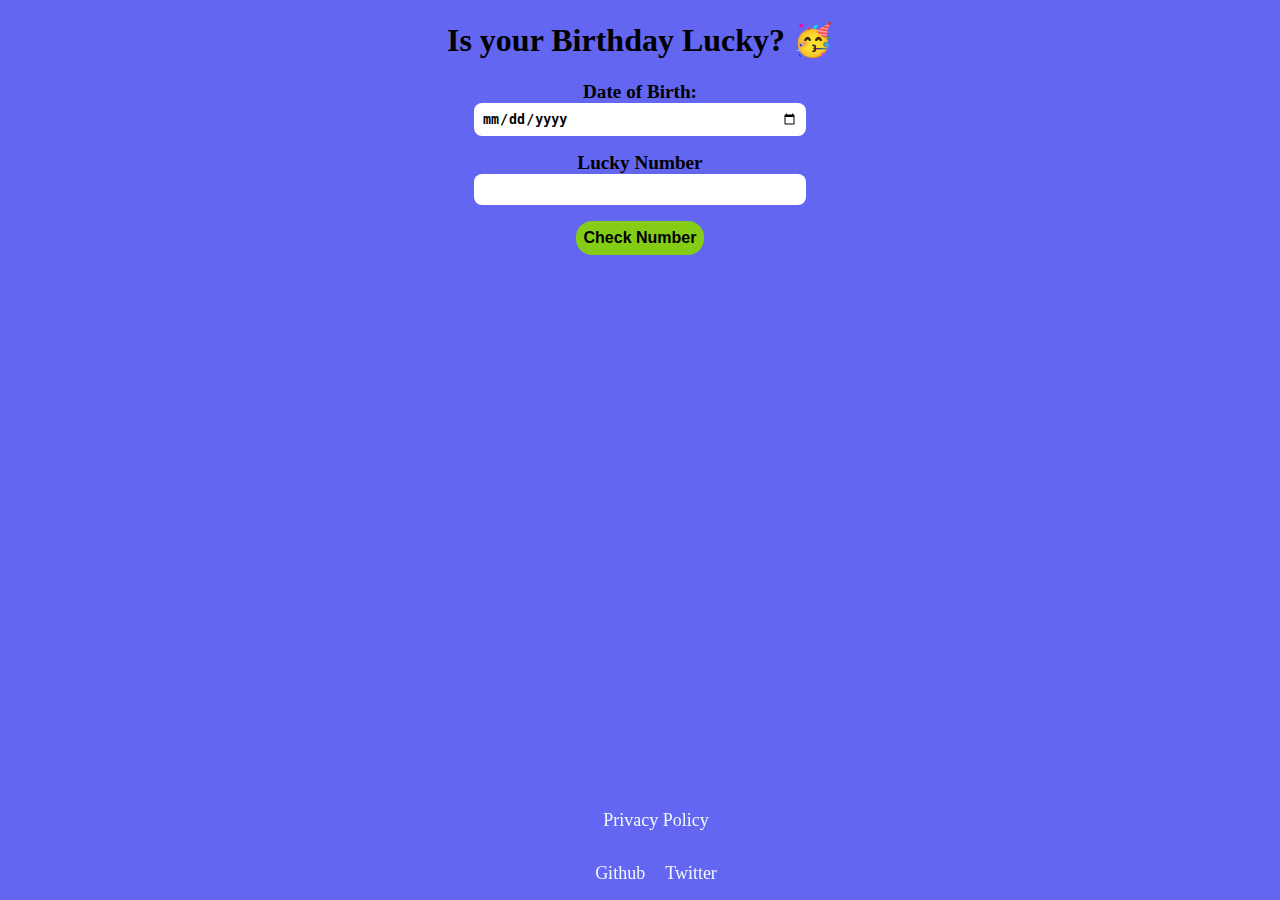
<file: index.html>
<!DOCTYPE html>
<html lang="en">
<head>
    <meta charset="UTF-8">
    <meta http-equiv="X-UA-Compatible" content="IE=edge">
    <meta name="viewport" content="width=device-width, initial-scale=1.0">
    <link rel="stylesheet" href="./style.css">
    <title>Lucky BirthDay</title>
</head>
<body>
    <h1>Is your Birthday Lucky? 🥳</h1>
    <div class="container">
        <label for="date-of-birth">Date of Birth:</label>
        <input id = "date-of-birth" type="date">
        <label for="lucky-number">Lucky Number</label>
        <input type="number" id="lucky-number">
        <button id="check-number">Check Number</button>
        <p id="output-box"></p>
    </div>
    <footer>
        <div id="policy-link"><a href="./privacynotice.html">Privacy Policy</a></div>
        <span><a href="https://github.com/Amankumar62/lucky_birthday">Github</a></span>
        <span><a href="https://twitter.com/i/flow/login">Twitter</a></span>
    </footer>
</body>
<script src="./app.js"></script>
</html>
</file>
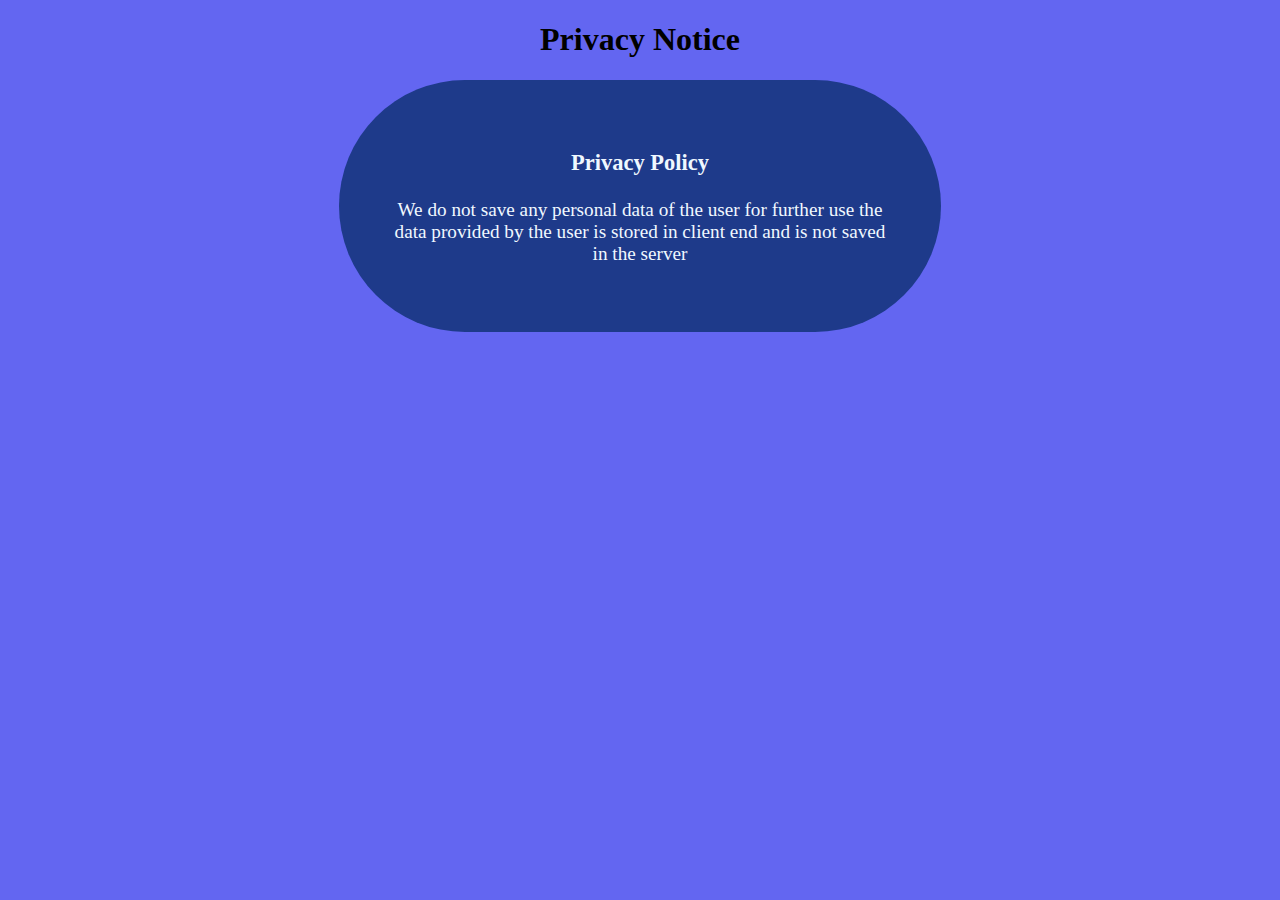
<file: privacynotice.html>
<!DOCTYPE html>
<html lang="en">
<head>
    <meta charset="UTF-8">
    <meta http-equiv="X-UA-Compatible" content="IE=edge">
    <meta name="viewport" content="width=device-width, initial-scale=1.0">
    <link rel="stylesheet" href="style.css">
    <title>Privacy Notice</title>
</head>
<body>
    <h1>Privacy Notice</h1>
    <div id="policy">
    <h3>Privacy Policy</h3>
   <p >We do not save any personal data of the user for further use the data provided by the user is stored in client end and is not saved in the server</p>
</div>
</body>
</html>
</file>
<file: style.css>
html{
    height: 100%;
}
body{
    background-color: #6366f1;
}
h1{
    text-align: center;
}
#policy{
    font-size: larger;
    color: aliceblue;
    padding: 3rem;
    background-color: 
    #1e3a8a;
    text-align: center;
    width: 40%;
    margin: auto;
    border-radius: 10rem;
}

.container{
    margin: auto;
    width: 50%;
    display: block;
   text-align: center;
   font-size: larger;
}
.container label{
    font-weight: bold;
    display: block;
    margin-top: 1rem;
}
.container input{
    display: block;
    width: 50%;
    margin: auto;
    font-weight: bold;
    border: none;
    padding: 0.5rem;
    border-radius: 0.5rem;
}
.container button{
    margin-top: 1rem;
    border-radius: 1rem;
    font-weight: bolder;
    font-size: medium;
    border: none;
    padding: 0.5rem;
    background-color: #84cc16;
}
footer a{
    font-size: large;
    margin: 0.5rem;
    text-decoration: none;
    color: aliceblue;
}
footer #policy-link{
    font-size: smaller;
    margin: 2rem;
}
footer{
 padding: 1rem;
  position: fixed;
  left: 0;
  bottom: 0;
  width: 100%;
  text-align: center;
}
</file>
